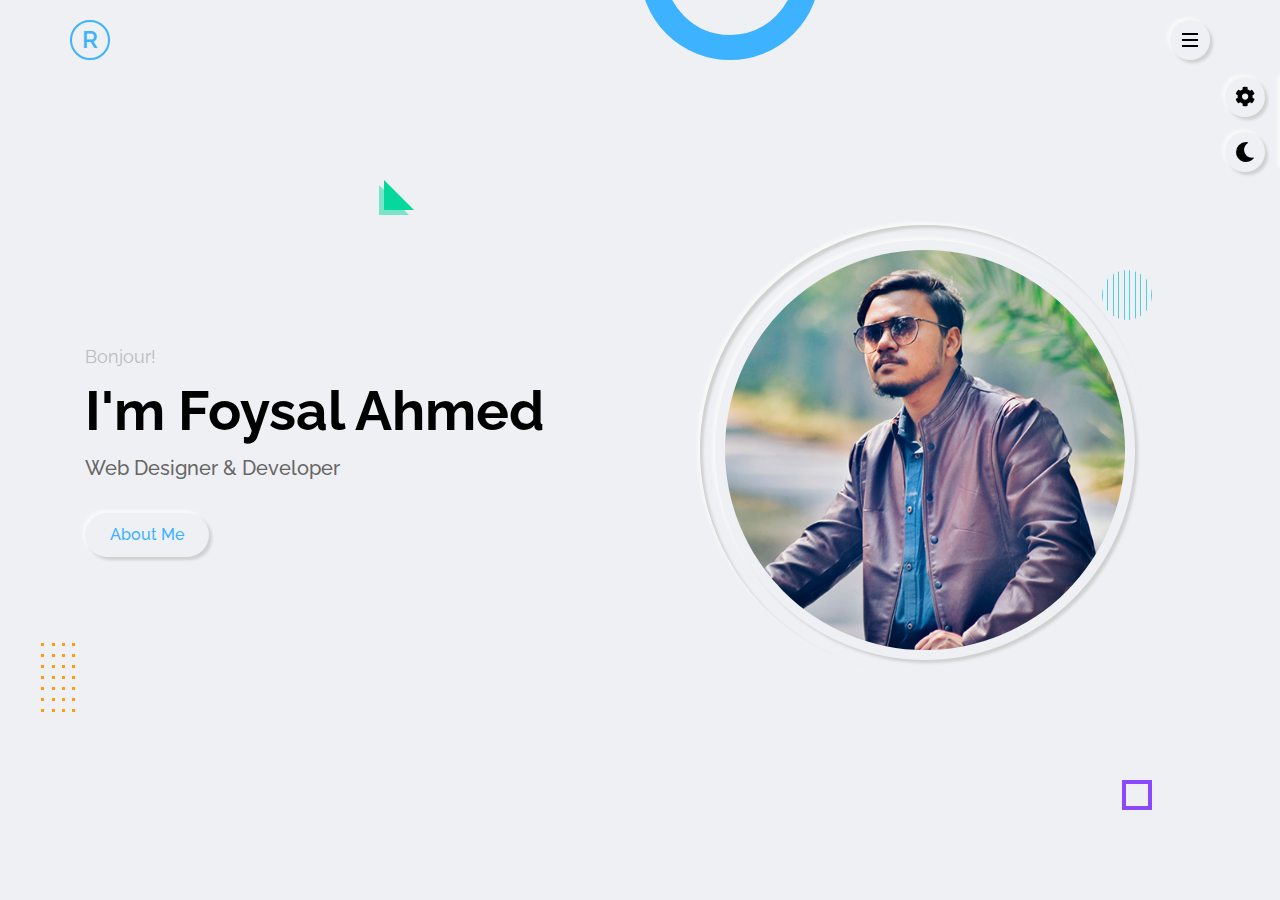
<file: index.html>
<!DOCTYPE html>
<html lang="en">
<head>
  <meta charset="utf-8">
  <meta name="viewport" content="width=device-width,initial-scale=1.0">
  <link rel="shortcut icon" href="img/favicon.png" />
  <title>Foysal Ahmed | Personal Portfolio</title>
  <!-- font awesome -->
  <link rel="stylesheet" type="text/css" href="css/font-awesome.css">
  <!-- main css -->
  <link rel="stylesheet" type="text/css" href="css/style.css">
  <link rel="stylesheet" href="css/responsive.css">
  <link rel="stylesheet" type="text/css" href="css/skins/color-1.css">

  <!-- style switcher -->
  <link rel="stylesheet" type="text/css" class="alternate-style" title="color-1" href="css/skins/color-1.css" disabled>
  <link rel="stylesheet" type="text/css" class="alternate-style" title="color-2" href="css/skins/color-2.css" disabled>
  <link rel="stylesheet" type="text/css" class="alternate-style" title="color-3" href="css/skins/color-3.css" disabled>
  <link rel="stylesheet" type="text/css" class="alternate-style" title="color-4" href="css/skins/color-4.css" disabled>
  <link rel="stylesheet" type="text/css" class="alternate-style" title="color-5" href="css/skins/color-5.css" disabled>
  
  <link rel="stylesheet" href="css/style-switcher.css">

</head>
<body>

  <!-- Preloader start -->
  <div class="preloader">
    <div class="box">
      <div></div>
      <div></div>
      <div></div>
    </div>
  </div>
  <!-- Preloader end -->

  <!-- Header start -->
  <header class="header">
    <div class="container">
      <div class="row justify-content-between">
        <div class="logo">
          <a href="index.html">R</a>
        </div>
        <div class="hamburger-btn outer-shadow hover-in-shadow">
          <span></span>
        </div>
      </div>
    </div>
  </header>
  <!-- Header end -->
  <!-- Navigation menu start -->
  <nav class="nav-menu">
    <div class="close-nav-menu outer-shadow hover-in-shadow">&times;</div>
    <div class="nav-menu-inner">
      <ul>
        <li><a href="#home" class="link-item inner-shadow active">home</a></li>
        <li><a href="#about" class="link-item outer-shadow hover-in-shadow">about</a></li>
        <li><a href="#services" class="link-item outer-shadow hover-in-shadow">services</a></li>
        <li><a href="#portfolio" class="link-item outer-shadow hover-in-shadow">portfolio</a></li>
        <li><a href="#testimonial" class="link-item outer-shadow hover-in-shadow">testimonial</a></li>
        <li><a href="#contact" class="link-item outer-shadow hover-in-shadow">contact</a></li>
      </ul>
    </div>
    <p class="copyright-text">&copy; 2022 Foysal Ahmed</p>
  </nav>
  <div class="fade-out-effect"></div>
  <!-- Navigation menu end -->
  <!-- Home section start -->
  <section class="home-section section active" id="home">
    <!-- Effect wrap start -->
    <div class="effect-wrap">
      <div class="effect effect-1"> 
      </div>
      <div class="effect effect-2">
        <div></div>
        <div></div>
        <div></div>
        <div></div>
        <div></div>
        <div></div>
        <div></div>
        <div></div>
        <div></div>
        <div></div>
        <div></div>
        <div></div>
        <div></div>
        <div></div>
        <div></div>
        <div></div>
        <div></div>
        <div></div>
        <div></div>
        <div></div>
        <div></div>
        <div></div>
        <div></div>
        <div></div>
        <div></div>
        <div></div>
        <div></div>
        <div></div>     
      </div>
      <div class="effect effect-3"></div>
      <div class="effect effect-4"></div>
      <div class="effect effect-5">
        <div></div>
        <div></div>
        <div></div>
        <div></div>
        <div></div>
        <div></div>
        <div></div>
        <div></div>
        <div></div>
        <div></div>
      </div>

    </div>
    <!-- Effect wrap end -->
    <div class="container">
      <div class="row full-screen align-items-center">
        <div class="home-text">
          <p>Bonjour!</p>
          <h2>I'm Foysal Ahmed</h2>
          <h1>Web Designer & Developer</h1>
          <a href="#about" class="link-item btn-1 outer-shadow hover-in-shadow">About Me</a>
        </div>
        <div class="home-img">
          <div class="img-box inner-shadow">
            <img src="img/profile-p.jpeg" class="outer-shadow" alt="Profile Picture">
          </div>
        </div>
      </div>
    </div>
  </section>
  <!-- Home section end -->
  <!-- About me section start -->
  <section class="about-section section" id="about">
    <div class="container">
      <div class="row">
        <div class="section-title">
          <h2 data-heading="main info">About me</h2>
        </div>
      </div>
      <div class="row">
        <div class="about-img">
          <div class="img-box inner-shadow">
            <img src="img/profile-p.jpeg" class="outer-shadow" alt="Profile Pic">
          </div>
          <!-- Social Links start -->
          <div class="social-links">
            <a href="https://www.facebook.com/iamfoysalahmed" target="_blank" class="outer-shadow hover-in-shadow"><i class="fab fa-facebook-f"></i></a>
            <a href="https://github.com/iamfoysalahmed" target="_blank" class="outer-shadow hover-in-shadow"><i class="fab fa-github"></i></a>
            <a href="https://www.instagram.com/iamfoysalahmed/" target="_blank" class="outer-shadow hover-in-shadow"><i class="fab fa-instagram"></i></a>
            <a href="https://www.linkedin.com/in/foysalahmedroni/" target="_blank" class="outer-shadow hover-in-shadow"><i class="fab fa-linkedin-in"></i></a>
          </div>
          <!-- Social Links end -->
        </div>
        <div class="about-info">
          <p><span>Hi! I am Foysal Ahmed Roni. I like to call myself “a passionate CSE Engineer and Web Developer”.</span> I like to make 3D animation and passionate about Graphis design, android-web development and music composition. So far I've gained some of technical skills to improvise my career objective more sharp. Such as adopting the programming skill with the language of C, C++, Java, and Python.</p>
          <p>Besides I have a good command in android development and also having a good knowledge in different kind of operating systems such as windows, mac, Linux and android. Besides My academic studies, I am spending a good amount of time in web development. Till now I have learned HTML, CSS, jQuery, JavaScript and Bootstrap.</p>
          <a href="cv" target="_blank" class="link-item btn-1 outer-shadow hover-in-shadow">Download CV</a>
          <a href="#contact" class="link-item btn-1 outer-shadow hover-in-shadow">Contact Me</a>
        </div>
      </div>
      <!-- About tabs start -->
      <div class="row">
        <div class="about-tabs">
          <span class="tab-item outer-shadow active" data-target=".skills">skills</span>
          <span class="tab-item" data-target=".experience">experience</span>
          <span class="tab-item" data-target=".education">education</span>
        </div>
      </div>
      <!-- About tabs end -->
      <!-- Skills start -->
      <div class="row">
        <div class="skills tab-content active">
          <div class="row">
            <!-- Skill item start -->
            <div class="skill-item">
              <p>Html</p>
              <div class="progress inner-shadow">
                <div class="progress-bar" style="width: calc(90% - 14px)">
                  <span>90%</span>
                </div>
              </div>
            </div>
            <!-- Skill item end -->
            <!-- Skill item start -->
            <div class="skill-item">
              <p>Css</p>
              <div class="progress inner-shadow">
                <div class="progress-bar" style="width: calc(85% - 14px)">
                  <span>85%</span>
                </div>
              </div>
            </div>
            <!-- Skill item end -->
            <!-- Skill item start -->
            <div class="skill-item">
              <p>JavaScript</p>
              <div class="progress inner-shadow">
                <div class="progress-bar" style="width: calc(65% - 14px)">
                  <span>65%</span>
                </div>
              </div>
            </div>
            <!-- Skill item end -->
            <!-- Skill item start -->
            <div class="skill-item">
              <p>Bootstrap</p>
              <div class="progress inner-shadow">
                <div class="progress-bar" style="width: calc(70% - 14px)">
                  <span>70%</span>
                </div>
              </div>
            </div>
            <!-- Skill item end -->
            <!-- Skill item start -->
            <div class="skill-item">
              <p>jquery</p>
              <div class="progress inner-shadow">
                <div class="progress-bar" style="width: calc(60% - 14px)">
                  <span>60%</span>
                </div>
              </div>
            </div>
            <!-- Skill item end -->
            <!-- Skill item start -->
            <div class="skill-item">
              <p>Php</p>
              <div class="progress inner-shadow">
                <div class="progress-bar" style="width: calc(75% - 14px)">
                  <span>75%</span>
                </div>
              </div>
            </div>
            <!-- Skill item end -->
          </div>
        </div>
      </div>
      <!-- Skills end -->
      <!-- Experience start -->
      <div class="row">
        <div class="experience tab-content">
          <div class="timeline">
            <div class="row">
              <!-- timeline item start -->
              <div class="timeline-item">
                <div class="timeline-item-inner outer-shadow">
                  <i class="fas fa-briefcase icon"></i>
                  <span>Jun, 2020 - Present</span>
                  <h3>web designer</h3>
                  <h4>Company name, bangladesh</h4>
                  <p>Lorem ipsum dolor sit amet, consectetur adipisicing elit. Commodi quis consequatur distinctio. Eaque quasi magnam reiciendis error qui eius ex!</p>
                </div>
              </div>
              <!-- timeline item end -->
              <!-- timeline item start -->
              <div class="timeline-item">
                <div class="timeline-item-inner outer-shadow">
                  <i class="fas fa-briefcase icon"></i>
                  <span>Jun, 2020 - Dec, 2020</span>
                  <h3>full stack developer</h3>
                  <h4>Company name, bangladesh</h4>
                  <p>Lorem ipsum dolor sit amet, consectetur adipisicing elit. Commodi quis consequatur distinctio. Eaque quasi magnam reiciendis error qui eius ex!</p>
                </div>
              </div>
              <!-- timeline item end -->
              <!-- timeline item start -->
              <div class="timeline-item">
                <div class="timeline-item-inner outer-shadow">
                  <i class="fas fa-briefcase icon"></i>
                  <span>Feb 2019 - Jan, 2020</span>
                  <h3>problem solver</h3>
                  <h4>Company name, bangladesh</h4>
                  <p>Lorem ipsum dolor sit amet, consectetur adipisicing elit. Commodi quis consequatur distinctio. Eaque quasi magnam reiciendis error qui eius ex!</p>
                </div>
              </div>
              <!-- timeline item end -->
            </div>
          </div>
        </div>
      </div>
      <!-- Experience end -->

      <!-- Education start -->
      <div class="row">
        <div class="education tab-content">
          <div class="timeline">
            <div class="row">
              <!-- timeline item start -->
              <div class="timeline-item">
                <div class="timeline-item-inner outer-shadow">
                  <i class="fas fa-graduation-cap icon"></i>
                  <span>2018 - Present</span>
                  <h3>Bsc in computer science & engineering</h3>
                  <h4>Daffodil International University, bangladesh</h4>
                  <p>Lorem ipsum dolor sit amet, consectetur adipisicing elit. Commodi quis consequatur distinctio. Eaque quasi magnam reiciendis error qui eius ex!</p>
                </div>
              </div>
              <!-- timeline item end -->
              <!-- timeline item start -->
              <div class="timeline-item">
                <div class="timeline-item-inner outer-shadow">
                  <i class="fas fa-graduation-cap icon"></i>
                  <span>2016 - 2018</span>
                  <h3>Hsc in science</h3>
                  <h4>ideal college Dhanmondi, bangladesh</h4>
                  <p>Lorem ipsum dolor sit amet, consectetur adipisicing elit. Commodi quis consequatur distinctio. Eaque quasi magnam reiciendis error qui eius ex!</p>
                </div>
              </div>
              <!-- timeline item end -->
              <!-- timeline item start -->
              <div class="timeline-item">
                <div class="timeline-item-inner outer-shadow">
                  <i class="fas fa-graduation-cap icon"></i>
                  <span>2015 - 2016</span>
                  <h3>Ssc in science</h3>
                  <h4>Junior laboratory high school, bangladesh</h4>
                  <p>Lorem ipsum dolor sit amet, consectetur adipisicing elit. Commodi quis consequatur distinctio. Eaque quasi magnam reiciendis error qui eius ex!</p>
                </div>
              </div>
              <!-- timeline item end -->
            </div>
          </div>
        </div>
      </div>
      <!-- Education end -->
    </div>
  </section>
  <!-- About me section end -->
  
  <!-- Service section start -->
  <section class="service-section section" id="services">
    <div class="container">
      <div class="row">
        <div class="section-title">
          <h2 data-heading="Services">What i do</h2>
        </div>
      </div>
      <div class="row">
        <!-- Service item start -->
        <div class="service-item">
          <div class="service-item-inner outer-shadow">
            <div class="icon inner-shadow">
              <i class="fas fa-mobile-alt"></i>
            </div>
            <h3>Responsive design</h3>
            <p>A complete experience of responsive design will be provided here.</p>
          </div>
        </div>
        <!-- Service item end -->
         <!-- Service item start -->
         <div class="service-item">
          <div class="service-item-inner outer-shadow">
            <div class="icon inner-shadow">
              <i class="fas fa-laptop-code"></i>
            </div>
            <h3>web design</h3>
            <p>Both Frontend and Backend design will be provided with great features and performance.</p>
          </div>
        </div>
        <!-- Service item end -->
         <!-- Service item start -->
         <div class="service-item">
          <div class="service-item-inner outer-shadow">
            <div class="icon inner-shadow">
              <i class="fas fa-palette"></i>
            </div>
            <h3>graphics design</h3>
            <p>Photoshop, Illustrator and Adobe After Effects projects will be covered by us.</p>
          </div>
        </div>
        <!-- Service item end -->
         <!-- Service item start -->
         <div class="service-item">
          <div class="service-item-inner outer-shadow">
            <div class="icon inner-shadow">
              <i class="fas fa-code"></i>
            </div>
            <h3>clean code</h3>
            <p>Developed code will be simple and easy to use. Hence, can provide a better service with debuging.</p>
          </div>
        </div>
        <!-- Service item end -->
        <!-- Service item start -->
        <div class="service-item">
          <div class="service-item-inner outer-shadow">
            <div class="icon inner-shadow">
              <i class="fas fa-chart-bar"></i>
            </div>
            <h3>research analysis</h3>
            <p>Several model work based on research analysis will be covered with precise literature review.</p>
          </div>
        </div>
        <!-- Service item end -->
        <!-- Service item start -->
        <div class="service-item">
          <div class="service-item-inner outer-shadow">
            <div class="icon inner-shadow">
              <i class="fas fa-bullhorn"></i>
            </div>
            <h3>great support</h3>
            <p>24/7 helpline support will be provided for any project that we cover.</p>
          </div>
        </div>
        <!-- Service item end -->
      </div>
    </div>
  </section>
  <!-- Service section end -->
  <!-- Portfolio section start -->
  <section class="portfolio-section section" id="portfolio">
    <div class="container">
      <div class="row">
        <div class="section-title">
          <h2 data-heading="portfolio">Latest Works</h2>
        </div>
      </div>
      <!-- portfolio filter start -->
      <div class="row">
        <div class="portfolio-filter">
          <span class="filter-item outer-shadow active" data-target="all">all</span>
          <span class="filter-item" data-target="web-application">web application</span>
          <span class="filter-item" data-target="photoshop">photoshop</span>
          <span class="filter-item" data-target="mobile-app">mobile app</span>
          <span class="filter-item" data-target="e-commerce">e commerce</span>
        </div>
      </div>
      <!-- portfolio filter end -->
      <!-- portfolio items start -->
      <div class="row portfolio-items">
        <!-- portfolio item start -->
        <div class="portfolio-item" data-category="web-application">
          <div class="portfolio-item-inner outer-shadow">
            <div class="portfolio-item-img">
                <img src="img/portfolio/thumb/project-1.png" alt="portfolio" data-screenshots="img/portfolio/large/project-1/1.png,img/portfolio/large/project-1/2.png,img/portfolio/large/project-1/3.png">
                <!-- view project btn -->
                <span class="view-project">view project</span>
            </div>
            <p class="portfolio-item-title">personal portfolio</p>
            <!-- portfolio item details start -->
            <div class="portfolio-item-details">
              <div class="row">
                <div class="description">
                  <h3>Project Brief:</h3>
                  <p>Lorem ipsum dolor sit amet consectetur adipisicing elit. Soluta totam tenetur iure animi adipisci, eum officia molestias ullam, beatae quibusdam dolore et illo mollitia, consequatur fugiat dolor. Corrupti, voluptatum sunt?</p>
                </div>
                <div class="info">
                  <h3>Project Info</h3>
                  <ul>
                    <li>Date - <span>2021</span></li>
                    <li>Client - <span>xyz</span></li>
                    <li>Tools - <span>html, css, javascript</span></li>
                    <li>Web - <span><a href="#">www.domain.com</a></span></li>
                  </ul>
                </div>
              </div>
            </div>
            <!-- portfolio item details end -->
          </div>
        </div>
        <!-- portfolio item end -->
        <!-- portfolio item start -->
        <div class="portfolio-item" data-category="web-application">
          <div class="portfolio-item-inner outer-shadow">
            <div class="portfolio-item-img">
                <img src="img/portfolio/thumb/project-2.png" alt="portfolio" data-screenshots="img/portfolio/large/project-2/1.png,img/portfolio/large/project-2/2.png,img/portfolio/large/project-2/3.png,img/portfolio/large/project-2/4.png,img/portfolio/large/project-2/5.png">
                <!-- view project btn -->
                <span class="view-project">view project</span>
            </div>
            <p class="portfolio-item-title">Covid-19 Application</p>
            <!-- portfolio item details start -->
            <div class="portfolio-item-details">
              <div class="row">
                <div class="description">
                  <h3>Project Brief:</h3>
                  <p>Lorem ipsum dolor sit amet consectetur adipisicing elit. Soluta totam tenetur iure animi adipisci, eum officia molestias ullam, beatae quibusdam dolore et illo mollitia, consequatur fugiat dolor. Corrupti, voluptatum sunt?</p>
                </div>
                <div class="info">
                  <h3>Project Info</h3>
                  <ul>
                    <li>Date - <span>2020</span></li>
                    <li>Client - <span>xyz</span></li>
                    <li>Tools - <span>html, css, javascript</span></li>
                    <li>Web - <span><a href="#">www.domain.com</a></span></li>
                  </ul>
                </div>
              </div>
            </div>
            <!-- portfolio item details end -->
          </div>
        </div>
        <!-- portfolio item end -->
        <!-- portfolio item start -->
        <!-- e-commerce -->
        <div class="portfolio-item" data-category="web-application"> 
          <div class="portfolio-item-inner outer-shadow">
            <div class="portfolio-item-img">
                <img src="img/portfolio/thumb/project-3.png" alt="portfolio" data-screenshots="img/portfolio/large/project-3/1.png,img/portfolio/large/project-3/2.png,img/portfolio/large/project-3/3.png">
                <!-- view project btn -->
                <span class="view-project">view project</span>
            </div>
            <p class="portfolio-item-title">ML Application</p>
            <!-- portfolio item details start -->
            <div class="portfolio-item-details">
              <div class="row">
                <div class="description">
                  <h3>Project Brief:</h3>
                  <p>Lorem ipsum dolor sit amet consectetur adipisicing elit. Soluta totam tenetur iure animi adipisci, eum officia molestias ullam, beatae quibusdam dolore et illo mollitia, consequatur fugiat dolor. Corrupti, voluptatum sunt?</p>
                </div>
                <div class="info">
                  <h3>Project Info</h3>
                  <ul>
                    <li>Date - <span>2021</span></li>
                    <li>Client - <span>xyz</span></li>
                    <li>Tools - <span>html, css, javascript</span></li>
                    <li>Web - <span><a href="#">www.domain.com</a></span></li>
                  </ul>
                </div>
              </div>
            </div>
            <!-- portfolio item details end -->
          </div>
        </div>
        <!-- portfolio item end -->
         <!-- portfolio item start -->
         <div class="portfolio-item" data-category="web-application">
          <div class="portfolio-item-inner outer-shadow">
            <div class="portfolio-item-img">
                <img src="img/portfolio/thumb/project-4.png" alt="portfolio" data-screenshots="img/portfolio/large/project-4/1.png,img/portfolio/large/project-4/2.png,img/portfolio/large/project-4/3.png,img/portfolio/large/project-4/4.png,img/portfolio/large/project-4/5.png">
                <!-- view project btn -->
                <span class="view-project">view project</span>
            </div>
            <p class="portfolio-item-title">Newsportal</p>
            <!-- portfolio item details start -->
            <div class="portfolio-item-details">
              <div class="row">
                <div class="description">
                  <h3>Project Brief:</h3>
                  <p>Lorem ipsum dolor sit amet consectetur adipisicing elit. Soluta totam tenetur iure animi adipisci, eum officia molestias ullam, beatae quibusdam dolore et illo mollitia, consequatur fugiat dolor. Corrupti, voluptatum sunt?</p>
                </div>
                <div class="info">
                  <h3>Project Info</h3>
                  <ul>
                    <li>Date - <span>2020</span></li>
                    <li>Client - <span>xyz</span></li>
                    <li>Tools - <span>html, css, javascript</span></li>
                    <li>Web - <span><a href="#">www.domain.com</a></span></li>
                  </ul>
                </div>
              </div>
            </div>
            <!-- portfolio item details end -->
          </div>
        </div>
        <!-- portfolio item end -->
         <!-- portfolio item start -->
         <div class="portfolio-item" data-category="mobile-app">
          <div class="portfolio-item-inner outer-shadow">
            <div class="portfolio-item-img">
                <img src="img/portfolio/thumb/project-5.png" alt="portfolio" data-screenshots="img/portfolio/large/project-5/1.png,img/portfolio/large/project-5/2.png,img/portfolio/large/project-5/3.png,img/portfolio/large/project-5/4.png,img/portfolio/large/project-5/5.png,img/portfolio/large/project-5/6.png">
                <!-- view project btn -->
                <span class="view-project">view project</span>
            </div>
            <p class="portfolio-item-title">Covid-19 Guide</p>
            <!-- portfolio item details start -->
            <div class="portfolio-item-details">
              <div class="row">
                <div class="description">
                  <h3>Project Brief:</h3>
                  <p>Lorem ipsum dolor sit amet consectetur adipisicing elit. Soluta totam tenetur iure animi adipisci, eum officia molestias ullam, beatae quibusdam dolore et illo mollitia, consequatur fugiat dolor. Corrupti, voluptatum sunt?</p>
                </div>
                <div class="info">
                  <h3>Project Info</h3>
                  <ul>
                    <li>Date - <span>2020</span></li>
                    <li>Client - <span>xyz</span></li>
                    <li>Tools - <span>Android Studio, Java, API</span></li>
                    <li>Web - <span><a href="#">www.domain.com</a></span></li>
                  </ul>
                </div>
              </div>
            </div>
            <!-- portfolio item details end -->
          </div>
        </div>
        <!-- portfolio item end -->
        <!-- portfolio item start -->
        <div class="portfolio-item" data-category="mobile-app">
          <div class="portfolio-item-inner outer-shadow">
            <div class="portfolio-item-img">
                <img src="img/portfolio/thumb/project-6.png" alt="portfolio" data-screenshots="img/portfolio/large/project-6/1.png, img/portfolio/large/project-6/2.png, img/portfolio/large/project-6/3.png, img/portfolio/large/project-6/4.png, img/portfolio/large/project-6/5.png, img/portfolio/large/project-6/6.png">
                <!-- view project btn -->
                <span class="view-project">view project</span>
            </div>
            <p class="portfolio-item-title">Shuharddo App</p>
            <!-- portfolio item details start -->
            <div class="portfolio-item-details">
              <div class="row">
                <div class="description">
                  <h3>Project Brief:</h3>
                  <p>Lorem ipsum dolor sit amet consectetur adipisicing elit. Soluta totam tenetur iure animi adipisci, eum officia molestias ullam, beatae quibusdam dolore et illo mollitia, consequatur fugiat dolor. Corrupti, voluptatum sunt?</p>
                </div>
                <div class="info">
                  <h3>Project Info</h3>
                  <ul>
                    <li>Date - <span>2020</span></li>
                    <li>Client - <span>xyz</span></li>
                    <li>Tools - <span>html, css, javascript</span></li>
                    <li>Web - <span><a href="#">www.domain.com</a></span></li>
                  </ul>
                </div>
              </div>
            </div>
            <!-- portfolio item details end -->
          </div>
        </div>
        <!-- portfolio item end -->
        <!-- portfolio item start -->
        <div class="portfolio-item" data-category="e-commerce">
          <div class="portfolio-item-inner outer-shadow">
            <div class="portfolio-item-img">
                <img src="img/portfolio/thumb/project-7.png" alt="portfolio" data-screenshots="img/portfolio/large/project-7/1.png, img/portfolio/large/project-7/2.png, img/portfolio/large/project-7/3.png, img/portfolio/large/project-7/4.png, img/portfolio/large/project-7/5.png, img/portfolio/large/project-7/6.png, img/portfolio/large/project-7/7.png, img/portfolio/large/project-7/8.png, img/portfolio/large/project-7/9.png, img/portfolio/large/project-7/10.png">
                <!-- view project btn -->
                <span class="view-project">view project</span>
            </div>
            <p class="portfolio-item-title">Ronix Mart</p>
            <!-- portfolio item details start -->
            <div class="portfolio-item-details">
              <div class="row">
                <div class="description">
                  <h3>Project Brief:</h3>
                  <p>Lorem ipsum dolor sit amet consectetur adipisicing elit. Soluta totam tenetur iure animi adipisci, eum officia molestias ullam, beatae quibusdam dolore et illo mollitia, consequatur fugiat dolor. Corrupti, voluptatum sunt?</p>
                </div>
                <div class="info">
                  <h3>Project Info</h3>
                  <ul>
                    <li>Date - <span>2020</span></li>
                    <li>Client - <span>xyz</span></li>
                    <li>Tools - <span>html, css, javascript</span></li>
                    <li>Web - <span><a href="#">www.domain.com</a></span></li>
                  </ul>
                </div>
              </div>
            </div>
            <!-- portfolio item details end -->
          </div>
        </div>
        <!-- portfolio item end -->
          </div>
        </div>
        <!-- portfolio item end -->
      </div>
      <!-- portfolio items end -->
    </div>
  </section>
  <!-- Portfolio section end -->

  <!-- testimonial section start -->
  <section class="testimonial-section section" id="testimonial">
    <div class="container">
      <div class="row">
        <div class="section-title">
          <h2 data-heading="testimonial">Motivational Quotes</h2>
        </div>
      </div>
      <div class="row">
        <div class="testi-box"> 
          <div class="testi-slider outer-shadow">
            <div class="testi-slider-container">
              <!-- Testi item start -->
              <div class="testi-item">
                <i class="fas fa-quote-left left"></i>
                <i class="fas fa-quote-right right"></i>
                <p>When something is important enough, you do it even if the odds are not in your favor.</p>
                <img src="img/testimonial/1.png" alt="testimonial">
                <span>Elon Musk</span>
              </div>
              <!-- Testi item end -->
              <!-- Testi item start -->
              <div class="testi-item">
                <i class="fas fa-quote-left left"></i>
                <i class="fas fa-quote-right right"></i>
                <p>I believe this is not the end but the beginning.</p>
                <img src="img/testimonial/1.png" alt="testimonial">
                <span>Unknown</span>
              </div>
              <!-- Testi item end -->
              <!-- Testi item start -->
              <div class="testi-item">
                <i class="fas fa-quote-left left"></i>
                <i class="fas fa-quote-right right"></i>
                <p>Be confident in your faith. Trust me, nothing else matters.</p>
                <img src="img/testimonial/1.png" alt="testimonial">
                <span>Foysal Ahmed</span>
              </div>
              <!-- Testi item end -->
            </div>
          </div>
          <div class="testi-slider-nav">
            <span class="prev outer-shadow hover-in-shadow"><i class="fas fa-angle-left"></i></span>
            <span class="next outer-shadow hover-in-shadow"><i class="fas fa-angle-right"></i></span>
          </div>
        </div>
      </div>
    </div>
  </section>
  <!-- testimonial section end -->

  <!-- contact section start -->
  <section class="contact-section section" id="contact">
    <div class="container">
      <div class="row">
        <div class="section-title">
          <h2 data-heading="contact">Get In Touch</h2>
        </div>
      </div>
      <div class="row">
        <!-- contact item start -->
        <div class="contact-item">
          <div class="contact-item-inner outer-shadow">
            <i class="fas fa-phone"></i>
            <span>Phone</span>
            <p>+8801854557402</p>
          </div>
        </div>
        <!-- contact item end -->
        <!-- contact item start -->
        <div class="contact-item">
          <div class="contact-item-inner outer-shadow">
            <i class="fas fa-phone"></i>
            <span>Email</span>
            <p>foysal15-12486@diu.edu.bd</p>
          </div>
        </div>
        <!-- contact item end -->
        <!-- contact item start -->
        <div class="contact-item">
          <div class="contact-item-inner outer-shadow">
            <i class="fas fa-map-marker-alt"></i>
            <span>Address</span>
            <p>32/12/1/C RayerBazar, Dhanmondi, Dhaka</p>
          </div>
        </div>
        <!-- contact item end -->
      </div>
      <div class="row">
        <div class="contact-form">
          <form action="https://formspree.io/f/xknyvogg" method="POST">
            <div class="row">
              <div class="w-50">
                <div class="input-group outer-shadow hover-in-shadow">
                  <input type="text" placeholder="Name" class="input-control" name="name">
                </div>
                <div class="input-group outer-shadow hover-in-shadow">
                  <input type="email" placeholder="Email" class="input-control" name="email">
                </div>
                <div class="input-group outer-shadow hover-in-shadow">
                  <input type="text" placeholder="Subject" class="input-control" name="subject">
                </div>
              </div>
              <div class="w-50">
                <div class="input-group outer-shadow hover-in-shadow">
                  <textarea class="input-control" placeholder="Message" name="message"></textarea>
                </div>
              </div>
            </div>
            <div class="row">
              <div class="submit-btn">
                <button type="submit" class="btn-1 outer-shadow hover-in-shadow">Send</button>
              </div>
            </div>
          </form>
        </div>
      </div>
    </div>
  </section>
  <!-- contact section end -->

  <!-- portfolio popup start -->
  <div class="pp portfolio-popup">
    <div class="pp-details">
      <div class="pp-details-inner">
        <div class="pp-title">
          <h2>personal portfolio</h2>
          <p>Category - <span class="pp-project-category">Web Application</span></p>
        </div>
        <div class="pp-project-details">
          <div class="row">
            <div class="description">
              <h3>Project Brief:</h3>
              <p>Lorem ipsum dolor sit amet consectetur adipisicing elit. Soluta totam tenetur iure animi adipisci, eum officia molestias ullam, beatae quibusdam dolore et illo mollitia, consequatur fugiat dolor. Corrupti, voluptatum sunt?</p>
            </div>
            <div class="info">
              <h3>Project Info</h3>
              <ul>
                <li>Date - <span>2021</span></li>
                <li>Client - <span>xyz</span></li>
                <li>Tools - <span>html, css, javascript</span></li>
                <li>Web - <span><a href="#">www.domain.com</a></span></li>
              </ul>
            </div>
          </div>
        </div>
      </div>
    </div>

    <div class="separator"></div>

    <div class="pp-main">
      <div class="pp-main-inner">
        <div class="pp-project-details-btn outer-shadow hover-in-shadow">Project Details <i class="fas fa-plus"></i></div>
        <div class="pp-close outer-shadow hover-in-shadow">&times;</div>
        <img src="img/portfolio/large/project-1/1.png" alt="img" class="pp-img outer-shadow">
        <div class="pp-counter">1 of 6</div>
      </div>
      <div class="pp-loader">
          <div ></div>
      </div>
      <!-- pp navigation start-->
      <div class="pp-prev"><i class="fas fa-play"></i></div>
      <div class="pp-next"><i class="fas fa-play"></i></div>
      <!-- pp navigation end-->
    </div>
  </div>
  <!-- portfolio popup end -->

  <!-- style switcher start -->
  <div class="style-switcher outer-shadow">
    <div class="style-switcher-toggler s-icon outer-shadow hover-in-shadow">
      <i class="fas fa-cog fa-spin"></i>
    </div>
    <div class="day-night s-icon outer-shadow hover-in-shadow">
      <i class="fas"></i>
    </div>
    <h4>Theme Colors</h4>
    <div class="colors">
      <span class="color-1" onclick="setActiveStyle('color-1')"></span>
      <span class="color-2" onclick="setActiveStyle('color-2')"></span>
      <span class="color-3" onclick="setActiveStyle('color-3')"></span>
      <span class="color-4" onclick="setActiveStyle('color-4')"></span>
      <span class="color-5" onclick="setActiveStyle('color-5')"></span>
    </div>
  </div>
  <!-- style switcher end -->


<!-- main js -->
<script src="js/main.js"></script>

<!-- style switcher js -->
<script src="js/style-switcher.js"></script>
</body>
</html>
</file>
<file: css/style.css>
/* Fonts */
@import url("https://fonts.googleapis.com/css2?family=Raleway:wght@400;500;600;700&display=swap");

/* Global Style */

:root {
  --bg-black-900: #000000;
  --bg-black-100: #dddddd;
  --bg-black-50: #eff0f4;
  --bg-opacity: rgba(255,255,255,0.5);
  --text-black-900: #000000;
  --text-black-700: #555555;
  --text-black-600: #666666;
  --text-black-300: #bbbbbb;
  --outer-shadow: 3px 3px 3px #d0d0d0, -3px -3px 3px #f8f8f8;
  --outer-shadow-0: 0 0 0 #d0d0d0, 0 0 0 #f8f8f8;
  --inner-shadow: inset 3px 3px 3px #d0d0d0, -3px -3px 3px #f8f8f8;
  --inner-shadow-0: inset 0 0 0 #d0d0d0, inset 0 0 0 #f8f8f8;
}
/* Custome css variable for dark mode */
body.dark{
  --bg-black-900: #ffffff;
  --bg-black-100: #353535;
  --bg-black-50: #2b2c2f;
  --bg-opacity: rgba(43,44,47,0.5);
  --text-black-900: #ffffff;
  --text-black-700: #ffffff;
  --text-black-600: #bbbbbb;
  --outer-shadow: 3px 3px 3px #222327, -3px -3px 3px #363636;
  --outer-shadow-0: 0 0 0 #222327, 0 0 0 #363636;
  --inner-shadow: inset 3px 3px 3px #222327, -3px -3px 3px #363636;
  --inner-shadow-0: inset 0 0 0 #222327, inset 0 0 0 #363636;
}


body {
  font-size: 16px;
  line-height: 1.5;
  overflow-x: hidden;
  background-color: var(--bg-black-50);
  
}
body.hidden-scrolling{
  overflow-y: hidden;
}
*:not(i) {
  font-family: "Raleway", sans-serif;
  font-weight: 400;
}
* {
  margin: 0;
  padding: 0;
  box-sizing: border-box;
  outline: none;
}
::before,
::after {
  box-sizing: border-box;
}

a {
  text-decoration: none;
}

ul {
  list-style: none;
  margin: 0;
  padding: 0;
}
img {
  vertical-align: middle;
  max-width: 100%;
}

.container {
  max-width: 1140px;
  margin: auto;
}
.row {
  display: flex;
  flex-wrap: wrap;
}
.justify-content-between {
  justify-content: space-between;
}
.inner-shadow {
  box-shadow: var(--inner-shadow);
}
.outer-shadow {
  box-shadow: var(--outer-shadow);
}
.hover-in-shadow {
  position: relative;
  z-index: 1;
}
.hover-in-shadow:hover {
  box-shadow: var(--outer-shadow-0);
}
.hover-in-shadow:after {
  content: "";
  position: absolute;
  left: 0;
  top: 0;
  width: 100%;
  height: 100%;
  transition: all 0.3s ease;
  z-index: -1;
}
.hover-in-shadow:hover:after {
  box-shadow: var(--inner-shadow);
}
.align-items-center {
  align-items: center;
}
.btn-1 {
  padding: 10px 25px;
  font-size: 16px;
  font-weight: 500;
  color: var(--skin-color);
  background-color: transparent;
  line-height: 1.5;
  cursor: pointer;
  border-radius: 30px;
  transition: all 0.3s ease;
  display: inline-block;
  border: none;
}
.btn-1:after {
  border-radius: 30px;
}
.effect-wrap .effect {
  position: absolute;
  z-index: -1;
}
.effect-1 {
  width: 30px;
  height: 30px;
  border: 4px solid #8a49ff;
  right: 10%;
  bottom: 10%;
  animation: spin 10s linear infinite;
}
.effect-2 {
  left: 3%;
  bottom: 20%;
  width: 40px;
  display: flex;
  flex-wrap: wrap;
  justify-content: space-between;
  animation: topBounce 3s ease-in-out infinite;
}
.effect-2 div {
  height: 3px;
  width: 3px;
  background-color: #ff9c07;
  margin: 0 3px 8px;
}
.effect-3 {
  height: 180px;
  width: 180px;
  border: 25px solid var(--skin-color);
  border-radius: 50%;
  left: 50%;
  top: -120px;
  animation: leftBounce 3s ease-in-out infinite;
}
.effect-4 {
  border-top: 30px solid transparent;
  border-left: 30px solid #06d79c;
  left: 30%;
  top: 20%;
  animation: spin 15s linear infinite;
}
.effect-4:before {
  content: "";
  border-top: 30px solid transparent;
  border-left: 30px solid #06d79c;
  position: absolute;
  opacity: 0.5;
  left: -35px;
  top: -25px;
}
.effect-5 {
  height: 50px;
  width: 50px;
  right: 10%;
  top: 30%;
  display: flex;
  justify-content: space-between;
  border-radius: 50%;
  overflow: hidden;
  animation: spin 10s linear infinite;
}
.effect-5 div {
  width: 1px;
  background-color: #4dd0e1;
}
@keyframes spin {
  0% {
    transform: rotate(0deg);
  }
  100% {
    transform: rotate(360deg);
  }
}
@keyframes topBounce {
  0%,
  100% {
    transform: TranslateY(0);
  }
  50% {
    transform: TranslateY(25px);
  }
}
@keyframes leftBounce {
  0%,
  100% {
    transform: TranslateX(0);
  }
  50% {
    transform: TranslateX(25px);
  }
}
@keyframes fadeInTop {
  0% {
    opacity: 0;
    transform: translateY(-25px);
  }
  100% {
    opacity: 1;
    transform: translateY(-0px);
  }
}
.section-title {
  padding: 0 15px;
  flex: 0 0 100%;
  max-width: 100%;
  text-align: center;
  margin-bottom: 60px;
}
.section-title h2 {
  display: inline-block;
  font-size: 30px;
  font-weight: 700;
  color: var(--text-black-900);
  text-transform: uppercase;
  margin: 0;
}
.section-title h2::before {
  content: attr(data-heading);
  display: block;
  font-size: 16px;
  font-weight: 600;
  color: var(--skin-color);
}
.section.hide{
  display:none;
}

/* Preloader */
.preloader{
  position: fixed;
  left: 0;
  top: 0;
  height: 100%;
  width: 100%;
  z-index: 1500;
  background-color:var(--bg-black-50);
  display: flex;
  align-items: center;
  justify-content: center;
}
.preloader.fade-out{
  opacity: 0;
  transition: all 0.6s ease;
}
.preloader .box{
  width: 65px;
  display: flex;
  flex-wrap: wrap;
  justify-content: space-between;
}
.preloader .box div{
  height: 15px;
  width: 15px;
  background-color: var(--skin-color);
  border-radius: 50%;
  animation: loaderAni 1s ease infinite;
}
.preloader .box div:nth-child(2){
  animation-delay: 0.1s;
}
.preloader .box div:nth-child(3){
  animation-delay: 0.2s;
}

@keyframes loaderAni {
  0%,100%{
    transform: translateY(0);
  }
  50%{
    transform: translateY(-30px);
  }
}
/* Header */
.header {
  padding: 20px 15px;
  position: absolute;
  width: 100%;
  top: 0;
  left: 0;
  z-index: 99;
}

.header .logo a {
  display: inline-block;
  text-align: center;
  line-height: 36px;
  height: 40px;
  width: 40px;
  font-size: 24px;
  color: var(--skin-color);
  border-radius: 50%;
  border: 2px solid var(--skin-color);
  font-weight: 600;
  text-transform: uppercase;
}
.header .hamburger-btn {
  height: 40px;
  width: 40px;
  display: flex;
  align-items: center;
  cursor: pointer;
  border-radius: 50%;
  justify-content: center;
  transition: all 0.3s ease;
}
.header .hamburger-btn:after {
  border-radius: 50%;
}

.header .hamburger-btn span {
  display: block;
  height: 2px;
  width: 16px;
  background-color: var(--bg-black-900);
  position: relative;
}

.header .hamburger-btn span:before,
.header .hamburger-btn span:after {
  content: "";
  position: absolute;
  left: 0;
  width: 100%;
  height: 100%;
  background-color: var(--bg-black-900);
}
.header .hamburger-btn span:before {
  top: -6px;
}
.header .hamburger-btn span:after {
  top: 6px;
}

/* Navigation Menu */

.nav-menu {
  position: fixed;
  background-color: var(--bg-black-50);
  padding: 0 15px;
  left: 0;
  top: 0;
  width: 100%;
  height: 100%;
  z-index: -1;
  opacity: 0;
  visibility: hidden;
  overflow-y: auto;
}
.fade-out-effect{
  position:fixed;
  left: 0;
  top: 0;
  width: 100%;
  height: 100%;
  background-color:var(--bg-black-50);
  z-index: -1;
  visibility:hidden;
}
.fade-out-effect.active{
  visibility:visible;
  z-index: 1000;
  animation: fadeOut 0.3s ease-out;
}
@keyframes fadeOut {
  0%{
    opacity: 1;
  }
  100%{
    opacity: 0;
  }
}
.nav-menu.open{
  visibility: visible;
  opacity: 1;
  z-index: 999;
  transition: all 0.3s ease-in;
}
.nav-menu .close-nav-menu {
  height: 40px;
  width: 40px;
  display: block;
  font-size: 35px;
  line-height: 35px;
  border-radius: 50%;
  position: absolute;
  right: 15px;
  top: 15px;
  cursor: pointer;
  text-align: center;
  color: var(--text-black-600);
  transition: all 0.3s ease;
}
.nav-menu .close-nav-menu:after {
  border-radius: 50%;
}
.nav-menu-inner {
  min-height: 100vh;
  display: flex;
  align-items: center;
  justify-content: center;
}
.nav-menu ul {
  padding: 15px;
}
.nav-menu ul li {
  display: block;
  margin-bottom: 20px;
  text-align: center;
}
.nav-menu ul li:last-child {
  margin-bottom: 0;
}
.nav-menu ul li a {
  display: inline-block;
  font-size: 28px;
  font-weight: 600;
  color: var(--text-black-600);
  padding: 5px 30px;
  text-transform: capitalize;
  border-radius: 30px;
  transition: all 0.3s ease;
}
.nav-menu ul li a.active {
  color: var(--skin-color);
}
.nav-menu ul li a:after {
  border-radius: 30px;
}

.nav-menu .copyright-text {
  position: absolute;
  top: 50%;
  font-size: 15px;
  color: var(--text-black-600);
  transform: translateY(-50%) rotate(-90deg);
  left: -60px;
}

/* Home section */
.home-section {
  position: relative;
}
.home-section .full-screen {
  padding: 50px 0;
  min-height: 100vh;
}
.home-section .home-text,
.home-section .home-img {
  flex: 0 0 50%;
  max-width: 50%;
  padding: 0 15px;
}

.home-section .home-text p {
  color: var(--text-black-300);
  font-size: 18px;
  text-transform: capitalize;
  margin: 0;
}
.home-section .home-text h2 {
  font-size: 55px;
  font-weight: 700;
  color: var(--text-black-900);
  margin: 0;
}
.home-section .home-text h1 {
  font-size: 20px;
  font-weight: 500;
  color: var(--text-black-600);
  margin: 0;
  text-transform: capitalize;
}
.home-section .home-text .btn-1 {
  margin-top: 30px;
}
.home-section .home-img .img-box {
  max-width: 450px;
  display: block;
  margin: auto;
  border-radius: 50%;
  padding: 15px;
}
.home-section .home-img .img-box img {
  width: 100%;
  border-radius: 50%;
  border: 10px solid transparent;
}

/* About section */
.about-section {
  padding: 80px 0 0px;
  min-height: 100vh;
}
.about-section .about-img {
  flex: 0 0 40%;
  max-width: 40%;
  padding: 0 15px;
}
.about-section .about-img .img-box {
  padding: 15px;
  border-radius: 5px;
}
.about-section .about-img .img-box img {
  width: 100%;
  border: 10px solid transparent;
  border-radius: 5px;
}
.about-section .about-img .social-links {
  margin-top: 20px;
  text-align: center;
}
.about-section .about-img .social-links a {
  display: inline-block;
  height: 40px;
  width: 40px;
  font-size: 16px;
  text-align: center;
  line-height: 40px;
  color: var(--text-black-600);
  margin: 0 4px;
  border-radius: 50%;
  transition: all 0.3s ease;
}
.about-section .about-img .social-links a i {
  line-height: 40px;
}
.about-section .about-img .social-links a:after {
  border-radius: 50%;
}
.about-section .about-img .social-links a:hover {
  color: var(--skin-color);
}
.about-section .about-info {
  flex: 0 0 60%;
  max-width: 60%;
  padding: 0 15px;
}
.about-section .about-info p {
  font-size: 16px;
  line-height: 26px;
  margin-bottom: 15px;
  color: var(--text-black-600);
}
.about-section .about-info span {
  font-weight: 600;
}
.about-section .about-info .btn-1 {
  margin: 30px 20px 0 0;
}
.about-section .about-tabs {
  padding: 60px 15px 50px;
  flex: 0 0 100%;
  max-width: 100%;
  text-align: center;
}
.about-section .about-tabs .tab-item {
  display: inline-block;
  margin: 0 5px 10px;
  cursor: pointer;
  padding: 5px 10px 5px 10px;
  border-radius: 30px;
  transition: all 0.3s ease;
  font-size: 16px;
  font-weight: 500;
  color: var(--text-black-600);
  text-transform: capitalize;
}
.about-section .about-tabs .tab-item:hover:not(.active) {
  opacity: 0.6;
}
.about-section .about-tabs .tab-item.active {
  color: var(--skin-color);
}

.about-section .tab-content {
  flex: 0 0 100%;
  max-width: 100%;
  display: none;
}
.about-section .tab-content.active {
  display: block;
  animation: fadeInTop 0.5s ease;
}
.about-section .skills {
  padding: 0 0 40px;
}
.about-section .skills .skill-item {
  flex: 0 0 50%;
  max-width: 50%;
  padding: 0 15px;
  margin-bottom: 40px;
}
.about-section .skills .skill-item p {
  font-size: 16px;
  color: var(--text-black-600);
  text-transform: capitalize;
  margin: 0 0 10px;
}
.about-section .skills .skill-item .progress {
  height: 20px;
  border-radius: 10px;
  position: relative;
}
.about-section .skills .skill-item .progress-bar {
  background-color: var(--text-black-600);
  height: 6px;
  left: 7px;
  top: 7px;
  position: absolute;
  border-radius: 10px;
}
.about-section .skills .skill-item .progress-bar span {
  position: absolute;
  right: 0;
  top: 0;
  font-size: 16px;
  font-weight: 500;
  color: var(--text-black-600);
  margin-top: -40px;
}
.about-section .education {
  padding-bottom: 80px;
}
.about-section .experience {
  padding-bottom: 80px;
}
.about-section .timeline {
  flex: 0 0 100%;
  max-width: 100%;
  position: relative;
}
.about-section .timeline::before {
  content: "";
  width: 1px;
  height: 100%;
  left: 50%;
  top: 0;
  background-color: var(--bg-black-100);
  position: absolute;
}
.about-section .timeline .timeline-item {
  flex: 0 0 100%;
  max-width: 100%;
  padding: 0 15px;
}
.about-section .timeline .timeline-item:nth-child(odd) {
  padding-right: calc(50% + 50px);
  text-align: right;
}
.about-section .timeline .timeline-item:nth-child(even) {
  padding-left: calc(50% + 50px);
}
.about-section .timeline .timeline-item-inner {
  padding: 30px;
  border-radius: 5px;
  position: relative;
}
.about-section .timeline .timeline-item-inner::before {
  content: "";
  position: absolute;
  width: 30px;
  height: 1px;
  background-color: var(--bg-black-100);
  top: 120px;
  z-index: -1;
}
.about-section
  .timeline
  .timeline-item:nth-child(odd)
  .timeline-item-inner::before {
  right: -30px;
}
.about-section
  .timeline
  .timeline-item:nth-child(even)
  .timeline-item-inner::before {
  left: -30px;
}
.about-section .timeline .timeline-item-inner .icon {
  height: 40px;
  width: 40px;
  text-align: center;
  line-height: 40px;
  background-color: var(--bg-black-50);
  border: 1px solid var(--bg-black-100);
  border-radius: 50%;
  font-size: 16px;
  color: var(--skin-color);
  position: absolute;
  top: 100px;
}
.about-section .timeline .timeline-item:nth-child(odd) .icon {
  right: -70px;
}
.about-section .timeline .timeline-item:nth-child(even) .icon {
  left: -70px;
}
.about-section .timeline .timeline-item-inner span {
  font-weight: 500;
  color: var(--skin-color);
  display: block;
  margin: 0 0 10px;
  text-transform: capitalize;
}
.about-section .timeline .timeline-item-inner h3 {
  font-size: 20px;
  color: var(--text-black-700);
  font-weight: 600;
  margin: 0 0 5px;
  text-transform: capitalize;
}
.about-section .timeline .timeline-item-inner h4 {
  font-size: 16px;
  font-style: italic;
  color: var(--text-black-600);
  margin: 0;
  text-transform: capitalize;
}
.about-section .timeline .timeline-item-inner p {
  font-size: 16px;
  color: var(--text-black-600);
  line-height: 26px;
  margin: 15px 0 0;
}

/* Service section */

.service-section {
  padding: 80px 0 80px;
  min-height: 100vh;
}

.service-section .service-item {
  flex: 0 0 33.33%;
  max-width: 33.33%;
  padding: 15px;
  display: flex;
  flex-wrap: wrap;
}
.service-section .service-item-inner {
  padding: 50px 15px;
  border-radius: 5px;
  text-align: center;
  width: 100%;
}

.service-section .service-item-inner .icon {
  height: 60px;
  width: 60px;
  text-align: center;
  border-radius: 50%;
  transition: all 0.3s ease;
  display: block;
  margin: 0 auto 30px;
  position: relative;
  color: var(--text-black-600);
}
.service-section .service-item-inner .icon:after {
  content: "";
  position: absolute;
  left: 0;
  top: 0;
  width: 100%;
  height: 100%;
  border-radius: 50%;
  transition: all 0.3s ease;
}
.service-section .service-item-inner:hover .icon {
  box-shadow: var(--inner-shadow-0);
}
.service-section .service-item-inner:hover .icon::after {
  box-shadow: var(--outer-shadow);
}
.service-section .service-item-inner .icon i {
  font-size: 25px;
  transition: all 0.3s ease;
  line-height: 60px;
}
.service-section .service-item-inner:hover .icon i {
  color: var(--skin-color);
}
.service-section .service-item-inner h3 {
  font-size: 20px;
  font-weight: 600;
  color: var(--text-black-700);
  margin: 0 0 10px;
  text-transform: capitalize;
}
.service-section .service-item-inner p {
  font-size: 16px;
  color: var(--text-black-600);
  margin: 0;
  line-height: 26px;
}

/* Portfolio section */
.portfolio-section {
  padding: 80px 0 80px;
  min-height: 100vh;
}
.portfolio-section .section-title {
  margin-bottom: 40px;
}
.portfolio-section .portfolio-filter {
  padding: 0 15px;
  flex: 0 0 100%;
  max-width: 100%;
  text-align: center;
  margin-bottom: 20px;
}

.portfolio-section .filter-item {
  display: inline-block;
  margin: 0 5px 10px;
  padding: 5px 10px;
  border-radius: 30px;
  cursor: pointer;
  font-weight: 500;
  color: var(--text-black-600);
  text-transform: capitalize;
  font-size: 16px;
  transition: all 0.3s ease;
}
.portfolio-section .filter-item:hover:not(.active) {
  opacity: 0.6;
}
.portfolio-section .filter-item.active {
  color: var(--skin-color);
}
.portfolio-section .portfolio-item {
  flex: 0 0 33.33%;
  max-width: 33.33%;
  padding: 15px;
  display: flex;
  flex-wrap: wrap;
}
.portfolio-section .portfolio-item.hide{
  display: none;
}
.portfolio-section .portfolio-item.show{
  display: block;
  animation: fadeInTop 0.5s ease;
}
.portfolio-section .portfolio-item-inner {
  padding: 15px;
  border-radius: 5px;
  cursor: pointer;
  width: 100%;
}
.portfolio-section .portfolio-item-img img {
  border-radius: 5px;
  width: 100%;
  transition: all 0.3s ease;
}
.portfolio-section .portfolio-item-inner:hover .portfolio-item-img img {
  transform: translateY(-25px);
}
.portfolio-section .portfolio-item-img {
  position: relative;
}
.portfolio-section .portfolio-item-img .view-project {
  text-transform: capitalize;
  font-size: 16px;
  font-weight: 500;
  color: var(--skin-color);
  position: absolute;
  left: 0;
  bottom: -4px;
  transform: translateY(-5px);
  transition: all 0.3s ease;
  z-index: -1;
  opacity: 0;
}
.portfolio-section .portfolio-item-inner:hover .view-project {
  transform: translateY(0px);
  opacity: 1;
}
.portfolio-section .portfolio-item-details {
  display: none;
}

.portfolio-section .portfolio-item-inner p {
  font-size: 16px;
  margin: 10px 0 0;
  color: var(--text-black-600);
  text-transform: capitalize;
}

/* portfolio popup */

.portfolio-popup{
  background-color: var(--bg-black-50);
  position: fixed;
  left: 0;
  top: 0;
  width: 100%;
  height: 100%;
  z-index: 1000;
  overflow-y: scroll;
  opacity: 0;
  visibility: hidden;
  transition: all 0.3s ease;
}
.portfolio-popup.open{
  visibility: visible;
  opacity: 1;
}
.portfolio-popup .pp-loader{
  position:fixed;
  left: 0;
  top: 0;
  height: 100%;
  width: 100%;
  z-index: 1005;
  background-color: var(--bg-opacity);
  display:flex;
  align-items: center;
  justify-content: center;
  visibility:hidden;
  opacity: 0;
}
.portfolio-popup .pp-loader.active{
  opacity:1;
  visibility: visible;
}
.portfolio-popup .pp-loader div{
  height: 40px;
  width: 40px;
  border: 3px solid var(--skin-color);
  border-radius: 50%;
  border-right: 3px solid transparent;
  animation: spin 2s linear infinite;
}
.portfolio-popup .pp-details{
  max-width: 1350px;
  width: calc(85% + 30px);
  margin: auto;
  max-height: 0;
  overflow: hidden;
  opacity: 0;
  transition: all 0.3s ease;
}
.portfolio-popup .pp-details.active{
  opacity: 1;
}
.portfolio-popup .pp-details-inner{
  padding: 30px 0;
}
.portfolio-popup .pp-title{
  padding:0 15px;
}
.portfolio-popup .pp-title h2{
  font-size:28px;
  color: var(--text-black-900);
  text-transform:capitalize;
  font-weight: 600;
  margin: 0 0 5px;
}
.portfolio-popup .pp-title p{
  font-size:14px;
  color: var(--text-black-600);
  font-weight: 600;
  margin: 0 0 15px;
  border-bottom: 1px solid var(--bg-black-100);
  padding-bottom: 10px;
}
.portfolio-popup .pp-title p span{
  font-weight: 400;
  text-transform:capitalize;
}
.portfolio-popup .pp-project-details h3{
  font-size: 20px;
  font-weight: 600;
  color: var(--text-black-700);
  margin: 0 0 15px;
  text-transform: capitalize;
}

.portfolio-popup .description p{
  font-size: 16px;
  color: var(--text-black-600);
  line-height:26px;
  margin: 0;
}

.portfolio-popup .description{
  flex: 0 0 65%;
  max-width: 65%;
  padding: 0 15px;
}
.portfolio-popup .info{
  flex: 0 0 35%;
  max-width: 35%;
  padding: 0 15px;
}
.portfolio-popup .info ul li{
  display: block;
  margin-bottom: 10px;
  font-weight: 600;
  color: var(--text-black-600);
  font-size: 16px;
}
.portfolio-popup .info ul li:last-child{
  margin-bottom: 0;
}
.portfolio-popup .info ul li span{
  font-weight: 400;
}
.portfolio-popup .info ul li a{
  color: var(--skin-color);
}
.portfolio-popup .separator{
  height: 1px;
  width: 100%;
  display: block;
  background-color: var(--bg-black-100);
}
.portfolio-popup .pp-img{
  max-width: 100%;
  width: auto;
  height: auto;
  padding: 10px;
  border-radius: 5px;
  
}

.portfolio-popup .pp-main{
  min-height: 100vh;
  max-height: 1350px;
  width: 85%;
  margin: auto;
  display:flex;
  align-items: center;
  justify-content: center;
}

.portfolio-popup .pp-main-inner{
  padding: 70px 0 50px;
  position: relative;
}
.portfolio-popup .pp-project-details-btn{
  position: absolute;
  left: 0;
  border-radius: 30px;
  font-size: 16px;
  font-weight:500;
  cursor: pointer;
  color: var(--skin-color);
  padding: 0 15px;
  top: 15px;
  height: 40px;
  line-height: 40px;
  transition: all 0.3s ease;
}
.portfolio-popup .pp-project-details-btn i{
  margin-left: 4px;
}
.portfolio-popup .pp-project-details-btn:after{
  border-radius: 30px;
}
.portfolio-popup .pp-close{
  position: absolute;
  right: 0;
  border-radius: 50%;
  height: 40px;
  width: 40px;
  top: 15px;
  text-align:center;
  font-size: 35px;
  color: var(--text-black-600);
  line-height: 35px;
  cursor: pointer;
  transition: all 0.3 ease;
}
.portfolio-popup .pp-close::after{
  border-radius: 50%;
}


.portfolio-popup .pp-counter{
  position: absolute;
  right: 0;
  height: 40px;
  line-height: 40px;
  bottom:5px;
  font-size: 16px;
  color: var(--text-black-600);
}

.portfolio-popup .pp-prev,
.portfolio-popup .pp-next{
  position: fixed;
  top: 50%;
  height: 40px;
  width: 40px;
  text-align: center;
  font-size:20px;
  cursor: pointer;
  z-index: 1010;
  color: var(--text-black-900);
  transition: all 0.3s ease;
  opacity: 0.6;
}
.portfolio-popup .pp-prev:hover,
.portfolio-popup .pp-next:hover{
  opacity: 1;
}

.portfolio-popup .pp-prev i,
.portfolio-popup .pp-next i{
  line-height:40px;
}
.portfolio-popup .pp-prev i{
  transform: rotate(180deg);
}
.portfolio-popup .pp-prev{
  left: 15px;
}
.portfolio-popup .pp-next{
  right: 15px;
}

/* Testimonial section */

.testimonial-section{
  padding: 80px 0 80px;
  min-height: 100vh;
}
.testimonial-section .testi-box{
  width: 100%;
  max-width:600px;
  margin: auto;
  padding: 0 15px;
}

.testimonial-section .testi-slider{
  border-radius: 5px;
  overflow: hidden;
}
.testimonial-section .testi-slider-container{
  display:flex;
  transition: margin 1s ease;
  align-items: center;
}
.testimonial-section .testi-item{
  padding: 30px;
  text-align: center;
  position:relative;
}
.testimonial-section .testi-item i{
  position: absolute;
  font-size: 30px;
  color: var(--text-black-600);
  opacity: 0.1;
}
.testimonial-section .testi-item i.left{
  left: 5px;
  top: 5px;
}
.testimonial-section .testi-item i.right{
  right: 5px;
  bottom: 5px;
}
.testimonial-section .testi-item p{
  font-size: 16px;
  line-height: 26px;
  color: var(--text-black-600);
  margin: 15px 0 30px;

}

.testimonial-section .testi-item img{
  max-width: 70px;
  display: inline-block;
  width: 100%;
}
.testimonial-section .testi-item span{
  display: block;
  margin: 10px 0 0;
  font-weight: 600;
  font-size: 16px;
  color: var(--text-black-700);
  text-transform: capitalize;
}

.testimonial-section .testi-slider-nav{
  margin-top: 30px;
  text-align: center;
}
.testimonial-section .testi-slider-nav span{
  height: 40px;
  width: 40px;
  color: var(--skin-color);
  display: inline-block;
  font-size:20px;
  cursor: pointer;
  transition: all 0.3s ease;
  border-radius: 50%;
  margin: 0 4px;
}
.testimonial-section .testi-slider-nav span:after{
  border-radius: 50%;
}

.testimonial-section .testi-slider-nav span i{
  line-height: 40px;
}

/* Contact section */

.contact-section{
  padding: 80px 0 80px;
  min-height: 100vh;
}
.contact-section .contact-item{
  flex: 0 0 33.33%;
  max-width: 33.33%;
  padding:15px;
  display:flex;
}
.contact-section .contact-item-inner{
  padding:30px 15px;
  text-align:center;
  border-radius: 5px;
  width: 100%;
}
.contact-section .contact-item-inner i{
  font-size: 25px;
  color: var(--skin-color);
}
.contact-section .contact-item-inner span{
  display: block;
  font-size: 16px;
  font-weight: 600;
  color: var(--text-black-700);
  margin: 15px 0 10px;
  text-transform: capitalize;
}
.contact-section .contact-item-inner p{
  font-size: 16px;
  color: var(--text-black-600);
  line-height: 26px;
  margin: 0;
  word-break: break-word;
}
.contact-section .contact-form{
  flex: 0 0 100%;
  max-width: 100%;
  margin-top: 50px;
}
.contact-section .w-50{
  padding: 0 15px;
  flex: 0 0 50%;
  max-width: 50%;
}
.contact-section .input-group{
  margin: 0 0 25px;
  transition: all 0.3s ease;
  border-radius: 30px;
}
.contact-section .input-group:after{
  border-radius: 30px;
}
.contact-section .input-group .input-control{
  height: 45px;
  display: block;
  width: 100%;
  border: none;
  border-radius: 30px;
  background-color: transparent;
  font-size: 16px;
  padding: 0 15px;
  color: var(--text-black-700);
}
.contact-section .input-group textarea.input-control{
  height: 184px;
  padding: 15px;
  resize: none;
}
.contact-section .submit-btn{
  flex: 0 0 100%;
  max-width: 100%;
  text-align: right;
  padding: 0 15px;
}
</file>
<file: css/responsive.css>
@media(max-width: 991px){
    .portfolio-section .portfolio-item,
    .service-section .service-item{
        flex: 0 0 50%;
        max-width: 50%;
    }
}

@media(max-width:767px){
    .contact-section .w-50,
    .contact-section .contact-item,
    .portfolio-popup .description,
    .portfolio-popup .info,
    .portfolio-section .portfolio-item,
    .service-section .service-item,
    .about-section .skills .skill-item,
    .about-section .about-info,
    .about-section .about-img,
    .home-section .home-text,
    .home-section .home-img{
        flex: 0 0 100%;
        max-width: 100%;
    }
    .contact-section .submit-btn,
    .home-section .home-text{
        order: 2;
        text-align: center;
    }
    .home-section .full-screen{
        padding: 100px 0;
    }
    .home-section .home-img .img-box{
        margin-bottom: 40px;
        max-width: 350px;
    }
    .effect-3{
        margin-left: -60px;
    }
    .effect-4{
        left: 10%;
    }
    .effect-5{
        right: 4%;
    }
    .about-section .about-img{
        padding-bottom: 30px;
    }
    .about-section .timeline .timeline-item:nth-child(odd){
        padding-right: 15px;
        text-align: left;
        padding-left: 75px;
    }
    .about-section .timeline .timeline-item:nth-child(even){
        padding-left: 75px;
    }
    .about-section .timeline::before{
        left: 35px;
    }
    .about-section .timeline .timeline-item:nth-child(odd) .icon{
        right: auto;
        left: -60px;
    }
    .about-section .timeline .timeline-item:nth-child(even) .icon{
        left: -60px;
    }
    .about-section .timeline .timeline-item{
        margin-bottom: 40px;
    }
    .about-section .timeline .timeline-item:last-child{
        margin-bottom:0;
    }
}

@media(max-width: 574px){
    .home-section .home-img .img-box{
        max-width: 260px;
    }
    .home-section .home-text h2{
        font-size: 40px;
    }

}
</file>
<file: css/skins/color-1.css>
:root {
  --skin-color: #3db2ff;
}
</file>
<file: css/skins/color-2.css>
:root{
	--skin-color:#ec9412;
}
</file>
<file: css/skins/color-3.css>
:root{
	--skin-color:#1fc586;
}
</file>
<file: css/skins/color-4.css>
:root{
	--skin-color:#711A75;
}
</file>
<file: css/skins/color-5.css>
:root{
	--skin-color:#cc3a3b;
}
</file>
<file: css/style-switcher.css>
.style-switcher{
    position: fixed;
    right: 0;
    top: 77px;
    padding: 15px;
    width: 200px;
    z-index: 101;
    border-radius: 5px;
    transition: all 0.3s ease;
    transform: translateX(100%);
}
.style-switcher.open{
    transform: translateX(-15px);
}
.style-switcher .s-icon{
    position: absolute;
    height: 40px;
    width: 40px;
    text-align: center;
    font-size:20px;
    color: var(--text-black-900);
    right: 100%;
    margin-right: 15px;
    cursor: pointer;
    transition: all 0.3s ease;
    border-radius: 50%;
}
.style-switcher .s-icon i{
    line-height: 40px;
}
.style-switcher .s-icon:after{
    border-radius: 50%;
}
.style-switcher .style-switcher-toggler{
    top: 0;
}
.style-switcher .day-night{
    top: 55px;

}
.style-switcher h4{
    margin: 0 0 10px;
    color: var(--text-black-700);
    font-size: 16px;
    font-weight: 600;
    text-transform: capitalize;
}
.style-switcher .colors{
    display: flex;
    flex-wrap: wrap;
    justify-content: space-between;
}
.style-switcher .colors span{
    display: inline-block;
    height: 30px;
    width: 30px;
    border-radius: 50%;
    cursor: pointer;
}
.style-switcher .color-1{
    background-color: #3db2ff;
}
.style-switcher .color-2{
    background-color: #ec9412;
}
.style-switcher .color-3{
    background-color: #1fc586;
}
.style-switcher .color-4{
    background-color: #711A75;
}
.style-switcher .color-5{
    background-color: #cc3a3b;
}
</file>
